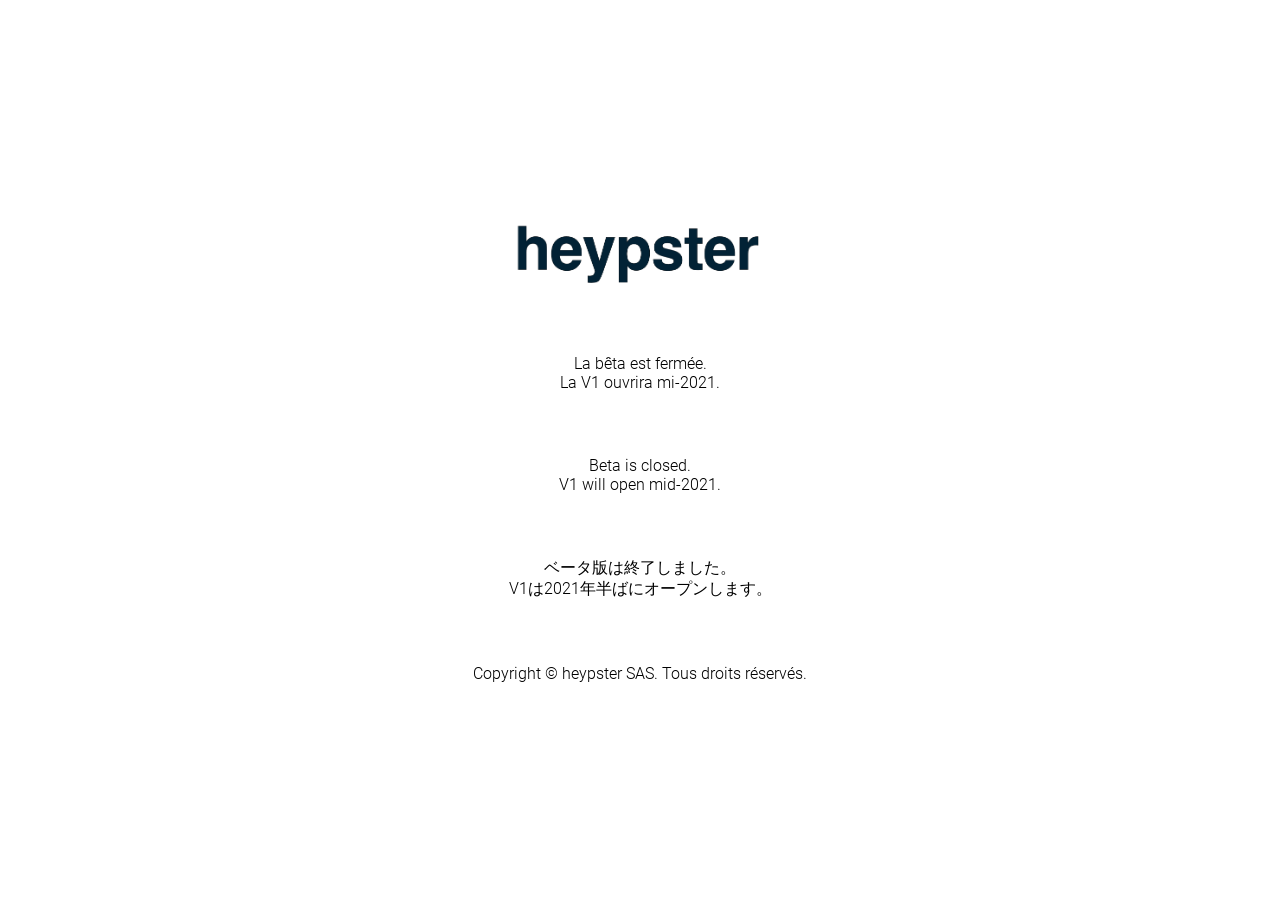
<file: index.html>
<!doctype html><html lang=fr><meta charset=utf-8><meta name=viewport content="width=device-width,initial-scale=1"><title>Heypster</title><link rel=stylesheet href=assets/css/style.css><main class=container><img src=assets/img/logo2020.png alt="Logo Application Heypster" class=logo><p lang=fr>La bêta est fermée.<br>La V1 ouvrira mi-2021.<p lang=en>Beta is closed.<br>V1 will open mid-2021.<p lang=ja>ベータ版は終了しました。<br>V1は2021年半ばにオープンします。<p>Copyright &copy; heypster SAS. Tous droits réservés.</main>
</file>
